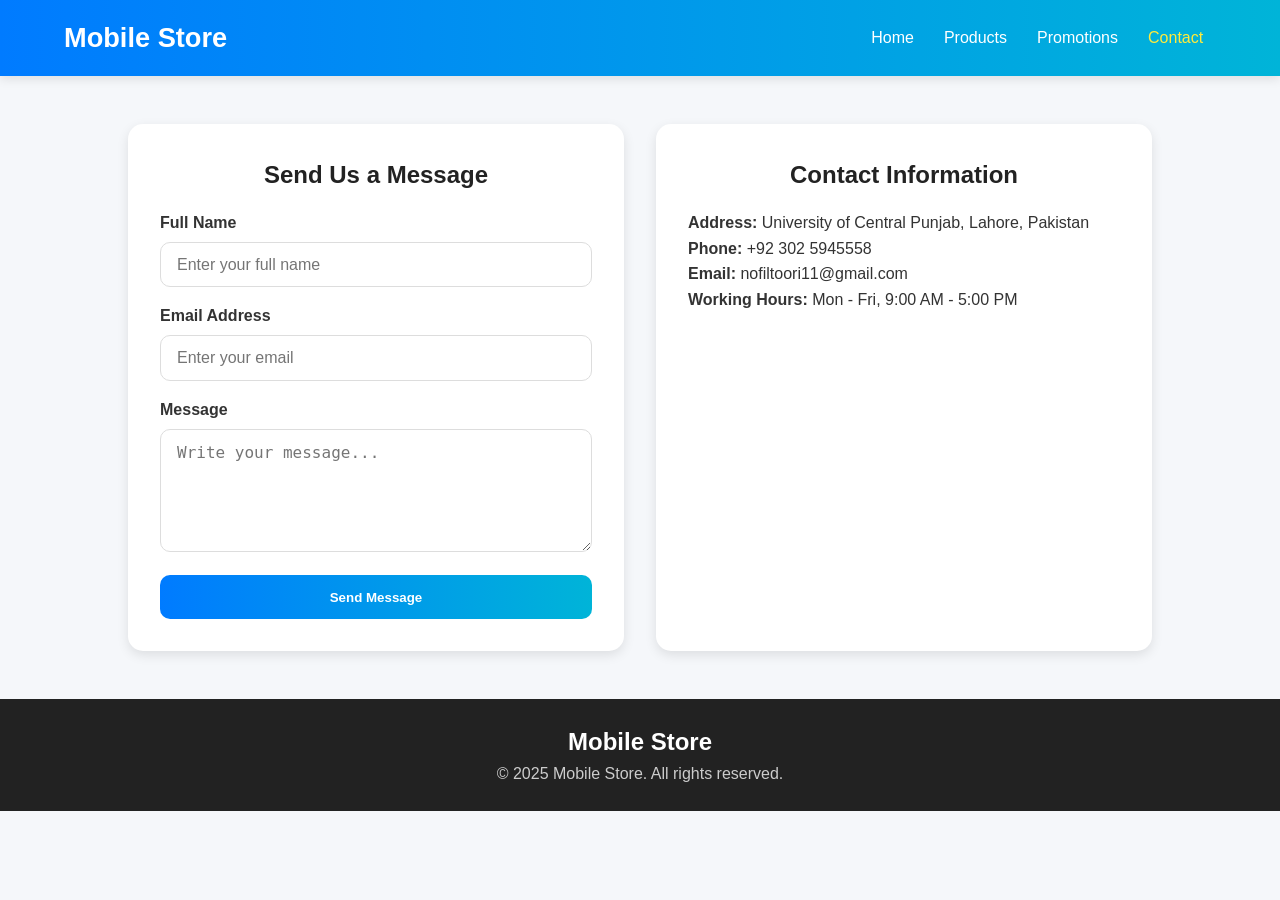
<file: pages/contact.html>
<!DOCTYPE html>
<html lang="en">
<head>
  <meta charset="UTF-8" />
  <meta name="viewport" content="width=device-width, initial-scale=1.0" />
  <title>Contact Us | Mobile Store</title>
  <link rel="stylesheet" href="../assets/css/style.css" />
</head>
<body>

  <!-- HEADER -->
  <header class="header">
    <a href="index.html" class="logo">Mobile Store</a>
    <nav class="nav-desktop nav-links">
      <a href="index.html">Home</a>
      <a href="products.html">Products</a>
      <a href="promotions.html">Promotions</a>
      <a href="contact.html" class="active">Contact</a>
    </nav>
    <button id="menu-toggle" class="menu-toggle">☰</button>
  </header>

  <!-- MOBILE MENU -->
  <nav id="mobile-menu" class="mobile-menu">
    <button id="menu-close" class="menu-close">✖</button>
    <a href="index.html" class="menu-link">Home</a>
    <a href="products.html" class="menu-link">Products</a>
    <a href="promotions.html" class="menu-link">Promotions</a>
    <a href="contact.html" class="menu-link">Contact</a>
  </nav>

  <!-- MAIN -->
  <main class="page-container contact-container">
    <!-- Contact Form -->
    <section class="contact-form-section">
      <h2>Send Us a Message</h2>
      <form action="mailto:nofiltoori11@gmail.com" method="post" enctype="text/plain" class="contact-form">
        <label for="name">Full Name</label>
        <input type="text" id="name" name="name" placeholder="Enter your full name" required />

        <label for="email">Email Address</label>
        <input type="email" id="email" name="email" placeholder="Enter your email" required />

        <label for="message">Message</label>
        <textarea id="message" name="message" placeholder="Write your message..." rows="5" required></textarea>

        <button type="submit" class="btn-primary">Send Message</button>
      </form>
    </section>

    <!-- Contact Info -->
    <section class="contact-info-section">
      <h2>Contact Information</h2>
      <p><strong>Address:</strong> University of Central Punjab, Lahore, Pakistan</p>
      <p><strong>Phone:</strong> +92 302 5945558</p>
      <p><strong>Email:</strong> nofiltoori11@gmail.com</p>
      <p><strong>Working Hours:</strong> Mon - Fri, 9:00 AM - 5:00 PM</p>
    </section>
  </main>

  <!-- FOOTER -->
  <footer class="footer">
    <a href="index.html" class="footer-logo">Mobile Store</a>
    <p>&copy; 2025 Mobile Store. All rights reserved.</p>
  </footer>

  <script>
    const toggle = document.getElementById("menu-toggle");
    const closeBtn = document.getElementById("menu-close");
    const mobileMenu = document.getElementById("mobile-menu");

    toggle.addEventListener("click", () => mobileMenu.classList.add("open"));
    closeBtn.addEventListener("click", () => mobileMenu.classList.remove("open"));
  </script>
</body>
</html>
</file>
<file: assets/css/style.css>
/* =====================================================
   GLOBAL STYLES - Shared across all pages
===================================================== */
/* =====================================================
   GLOBAL STYLES - Shared across all pages
===================================================== */
* {
  margin: 0;
  padding: 0;
  box-sizing: border-box;
}

body {
  font-family: 'Poppins', Arial, sans-serif;
  background-color: #f5f7fa;
  color: #333;
  line-height: 1.6;
}

/* =====================================================
   HEADER / NAVBAR
===================================================== */
header.header {
  background: linear-gradient(90deg, #007bff, #00b4d8);
  color: #fff;
  padding: 1rem 5%;
  display: flex;
  align-items: center;
  justify-content: space-between;
  flex-wrap: wrap;
  position: sticky;
  top: 0;
  z-index: 100;
  box-shadow: 0 3px 10px rgba(0, 0, 0, 0.1);
}

.logo {
  font-size: 1.7rem;
  font-weight: 700;
  color: #fff;
  text-decoration: none;
}

.nav-desktop a {
  color: #fff;
  text-decoration: none;
  margin: 0 0.8rem;
  font-weight: 500;
  transition: color 0.3s;
}

.nav-desktop a:hover,
.nav-desktop a.active {
  color: #ffeb3b;
}

.menu-toggle {
  display: none;
  font-size: 1.5rem;
  background: none;
  border: none;
  color: #fff;
  cursor: pointer;
}

/* Mobile menu */
.mobile-menu {
  position: fixed;
  top: 0;
  right: -100%;
  width: 250px;
  height: 100%;
  background-color: #fff;
  box-shadow: -4px 0 12px rgba(0,0,0,0.1);
  padding: 2rem 1rem;
  display: flex;
  flex-direction: column;
  gap: 1rem;
  transition: right 0.3s ease;
  z-index: 200;
}

.mobile-menu.open {
  right: 0;
}

.menu-close {
  align-self: flex-end;
  font-size: 1.2rem;
  background: none;
  border: none;
  cursor: pointer;
}

.mobile-menu a {
  text-decoration: none;
  color: #007bff;
  font-weight: 600;
  padding: 0.5rem 0;
  border-bottom: 1px solid #ddd;
}

/* =====================================================
   BUTTONS
===================================================== */
.btn-primary,
.hero-buttons a {
  display: inline-block;
  background: linear-gradient(90deg, #007bff, #00b4d8);
  color: #fff;
  padding: 0.6rem 1.3rem;
  border-radius: 8px;
  text-decoration: none;
  font-weight: 600;
  transition: 0.3s;
}

.btn-primary:hover,
.hero-buttons a:hover {
  background: linear-gradient(90deg, #0056b3, #0096c7);
}

.btn-secondary {
  display: inline-block;
  background: #f0f0f0;
  color: #007bff;
  padding: 0.6rem 1.3rem;
  border-radius: 8px;
  text-decoration: none;
  font-weight: 600;
  transition: 0.3s;
}

.btn-secondary:hover {
  background: #e0e0e0;
}

/* =====================================================
   HERO SECTION
===================================================== */
.hero {
  padding: 4rem 10%;
  display: grid;
  grid-template-columns: repeat(auto-fit, minmax(300px, 1fr));
  align-items: center;
  gap: 2rem;
}

.hero-content {
  display: contents;
}

.hero-text h1 {
  font-size: 2rem;
  color: #222;
  margin-bottom: 1rem;
}

.hero-text p {
  font-size: 1rem;
  color: #555;
  margin-bottom: 1.5rem;
}

.hero-buttons {
  display: flex;
  gap: 1rem;
  flex-wrap: wrap;
}

.hero-image img {
  width: 100%;
  border-radius: 12px;
  box-shadow: 0 4px 12px rgba(0,0,0,0.1);
}

/* =====================================================
   FEATURES SECTION
===================================================== */
.features {
  padding: 3rem 10%;
}

.section-title {
  text-align: center;
  margin-bottom: 2rem;
}

.section-title span {
  color: #007bff;
  font-weight: 600;
  display: block;
  margin-bottom: 0.5rem;
}

.section-title h2 {
  font-size: 1.8rem;
  color: #222;
}

.feature-grid {
  display: grid;
  grid-template-columns: repeat(auto-fit, minmax(260px, 1fr));
  gap: 2rem;
}

.feature-card {
  background-color: #fff;
  padding: 1.5rem;
  border-radius: 15px;
  box-shadow: 0 4px 12px rgba(0,0,0,0.1);
  text-align: center;
  transition: all 0.3s ease;
}

.feature-card:hover {
  transform: translateY(-6px);
  box-shadow: 0 8px 20px rgba(0,0,0,0.15);
}

.feature-card h3 {
  font-size: 1.3rem;
  margin-bottom: 0.5rem;
  color: #222;
}

.feature-card p {
  font-size: 0.95rem;
  color: #555;
}

/* =====================================================
   SHOWCASE SECTION
===================================================== */
.showcase {
  padding: 3rem 10%;
}

.showcase-grid {
  display: grid;
  grid-template-columns: repeat(auto-fit, minmax(280px, 1fr));
  gap: 2rem;
}

.showcase-item {
  background-color: #fff;
  border-radius: 15px;
  box-shadow: 0 4px 12px rgba(0,0,0,0.1);
  padding: 1rem;
  text-align: center;
  transition: all 0.3s ease;
}

.showcase-item:hover {
  transform: translateY(-6px);
  box-shadow: 0 8px 20px rgba(0,0,0,0.15);
}

.showcase-item img {
  width: 100%;
  height: 180px;
  object-fit: cover;
  border-radius: 12px;
  margin-bottom: 1rem;
}

.showcase-item h3 {
  font-size: 1.2rem;
  margin-bottom: 0.5rem;
  color: #222;
}

.showcase-item p {
  font-size: 0.95rem;
  color: #555;
}

/* =====================================================
   FOOTER
===================================================== */
footer.footer {
  background-color: #222;
  color: #ccc;
  text-align: center;
  padding: 1.5rem 5%;
}

.footer-logo {
  font-size: 1.5rem;
  font-weight: 700;
  color: #fff;
  text-decoration: none;
}

.footer-socials a {
  color: #007bff;
  margin: 0 0.5rem;
  text-decoration: none;
  font-weight: 600;
}

/* =====================================================
   RESPONSIVE DESIGN
===================================================== */
@media (max-width: 768px) {
  .nav-desktop {
    display: none;
  }
  .menu-toggle {
    display: block;
  }

  .hero {
    grid-template-columns: 1fr;
  }

  .feature-grid,
  .showcase-grid {
    grid-template-columns: 1fr;
  }

  .hero-buttons {
    flex-direction: column;
  }
}

/* =====================================================
   PRODUCTS PAGE
===================================================== */
.products-container {
  padding: 3rem 10%;
  background-color: #f9fafc;
}

.product-grid {
  display: grid;
  grid-template-columns: repeat(auto-fit, minmax(260px, 1fr));
  gap: 2rem;
}

.product-card {
  background-color: #fff;
  border-radius: 15px;
  box-shadow: 0 4px 12px rgba(0, 0, 0, 0.1);
  padding: 1.5rem;
  transition: all 0.3s ease;
}

.product-card:hover {
  transform: translateY(-8px);
  box-shadow: 0 8px 20px rgba(0, 0, 0, 0.15);
}

.product-img {
  width: 100%;
  height: 220px;
  object-fit: cover;
  border-radius: 10px;
  margin-bottom: 1rem;
}

.product-name {
  font-size: 1.3rem;
  color: #222;
  margin-bottom: 0.5rem;
}

.product-desc {
  color: #555;
  font-size: 0.95rem;
  margin-bottom: 1rem;
}

.product-price {
  font-size: 1.1rem;
  font-weight: 700;
  color: #007bff;
  margin-bottom: 1rem;
}

.load-more {
  text-align: center;
  margin-top: 3rem;
}

/* =====================================================
   CONTACT PAGE
===================================================== */
.contact-container {
  padding: 3rem 10%;
  display: grid;
  grid-template-columns: repeat(auto-fit, minmax(320px, 1fr));
  gap: 2rem;
}

.contact-form-section,
.contact-info-section {
  background-color: #fff;
  border-radius: 15px;
  box-shadow: 0 4px 12px rgba(0,0,0,0.1);
  padding: 2rem;
  transition: all 0.3s ease;
}

.contact-form-section:hover,
.contact-info-section:hover {
  transform: translateY(-6px);
  box-shadow: 0 8px 20px rgba(0,0,0,0.15);
}

.contact-form-section h2,
.contact-info-section h2 {
  font-size: 1.5rem;
  text-align: center;
  color: #222;
  margin-bottom: 1rem;
}

.contact-form label {
  display: block;
  margin-bottom: 0.4rem;
  font-weight: 600;
}

.contact-form input,
.contact-form textarea {
  width: 100%;
  padding: 0.8rem 1rem;
  border-radius: 10px;
  border: 1px solid #ddd;
  margin-bottom: 1rem;
  font-size: 1rem;
}

.contact-form input:focus,
.contact-form textarea:focus {
  outline: none;
  border-color: #007bff;
  box-shadow: 0 0 6px rgba(0,123,255,0.25);
}

.contact-form button {
  width: 100%;
  padding: 0.9rem;
  background: linear-gradient(90deg,#007bff,#00b4d8);
  color: #fff;
  border: none;
  border-radius: 10px;
  font-weight: 600;
  cursor: pointer;
  transition: 0.3s;
}

.contact-form button:hover {
  background: linear-gradient(90deg,#0056b3,#0096c7);
}

/* =====================================================
   PROMOTIONS PAGE
===================================================== */
.promotions-container {
  padding: 3rem 10%;
  background-color: #fff;
  text-align: center;
}

.promo-card {
  background: linear-gradient(145deg,#007bff,#00b4d8);
  color: #fff;
  padding: 2rem;
  border-radius: 12px;
  margin: 1.5rem 0;
  box-shadow: 0 5px 15px rgba(0,0,0,0.1);
  transition: transform 0.3s ease;
}

.promo-card:hover {
  transform: translateY(-6px);
}

.promo-card h3 {
  font-size: 1.6rem;
  margin-bottom: 0.5rem;
}

.promo-card p {
  font-size: 1rem;
  margin-bottom: 1rem;
}

/* =====================================================
   RESPONSIVE DESIGN
===================================================== */
@media (max-width: 768px) {
  header.header {
    flex-direction: column;
    text-align: center;
  }

  .nav-links {
    margin-top: 0.8rem;
  }

  .home-container,
  .products-container,
  .contact-container {
    padding: 2rem 5%;
  }
}


/*product details */

/* Product Details Page */
.product-details-container {
  display: flex;
  justify-content: center;
  align-items: center;
  padding: 50px 20px;
  background: #f9fafb;
}

.product-details-card {
  display: flex;
  flex-direction: row;
  gap: 30px;
  max-width: 900px;
  background: #fff;
  border-radius: 16px;
  padding: 30px;
  box-shadow: 0 4px 10px rgba(0,0,0,0.1);
}

.product-detail-img {
  width: 350px;
  border-radius: 12px;
  object-fit: cover;
}

.product-info {
  flex: 1;
}

.product-detail-name {
  font-size: 2rem;
  color: #111;
}

.product-detail-desc {
  margin: 15px 0;
  color: #555;
  line-height: 1.6;
}

.product-specs {
  margin: 10px 0;
  padding-left: 20px;
  color: #333;
}

.product-detail-price {
  font-size: 1.4rem;
  color: #007bff;
  margin-top: 10px;
  font-weight: bold;
}

.btn {
  background: #007bff;
  color: white;
  padding: 10px 18px;
  text-decoration: none;
  border-radius: 6px;
  display: inline-block;
  margin: 8px 5px 0 0;
}

.btn:hover {
  background: #0056b3;
}

/* Responsive */
@media (max-width: 768px) {
  .product-details-card {
    flex-direction: column;
    align-items: center;
    text-align: center;
  }
  .product-detail-img {
    width: 100%;
  }
}
</file>
